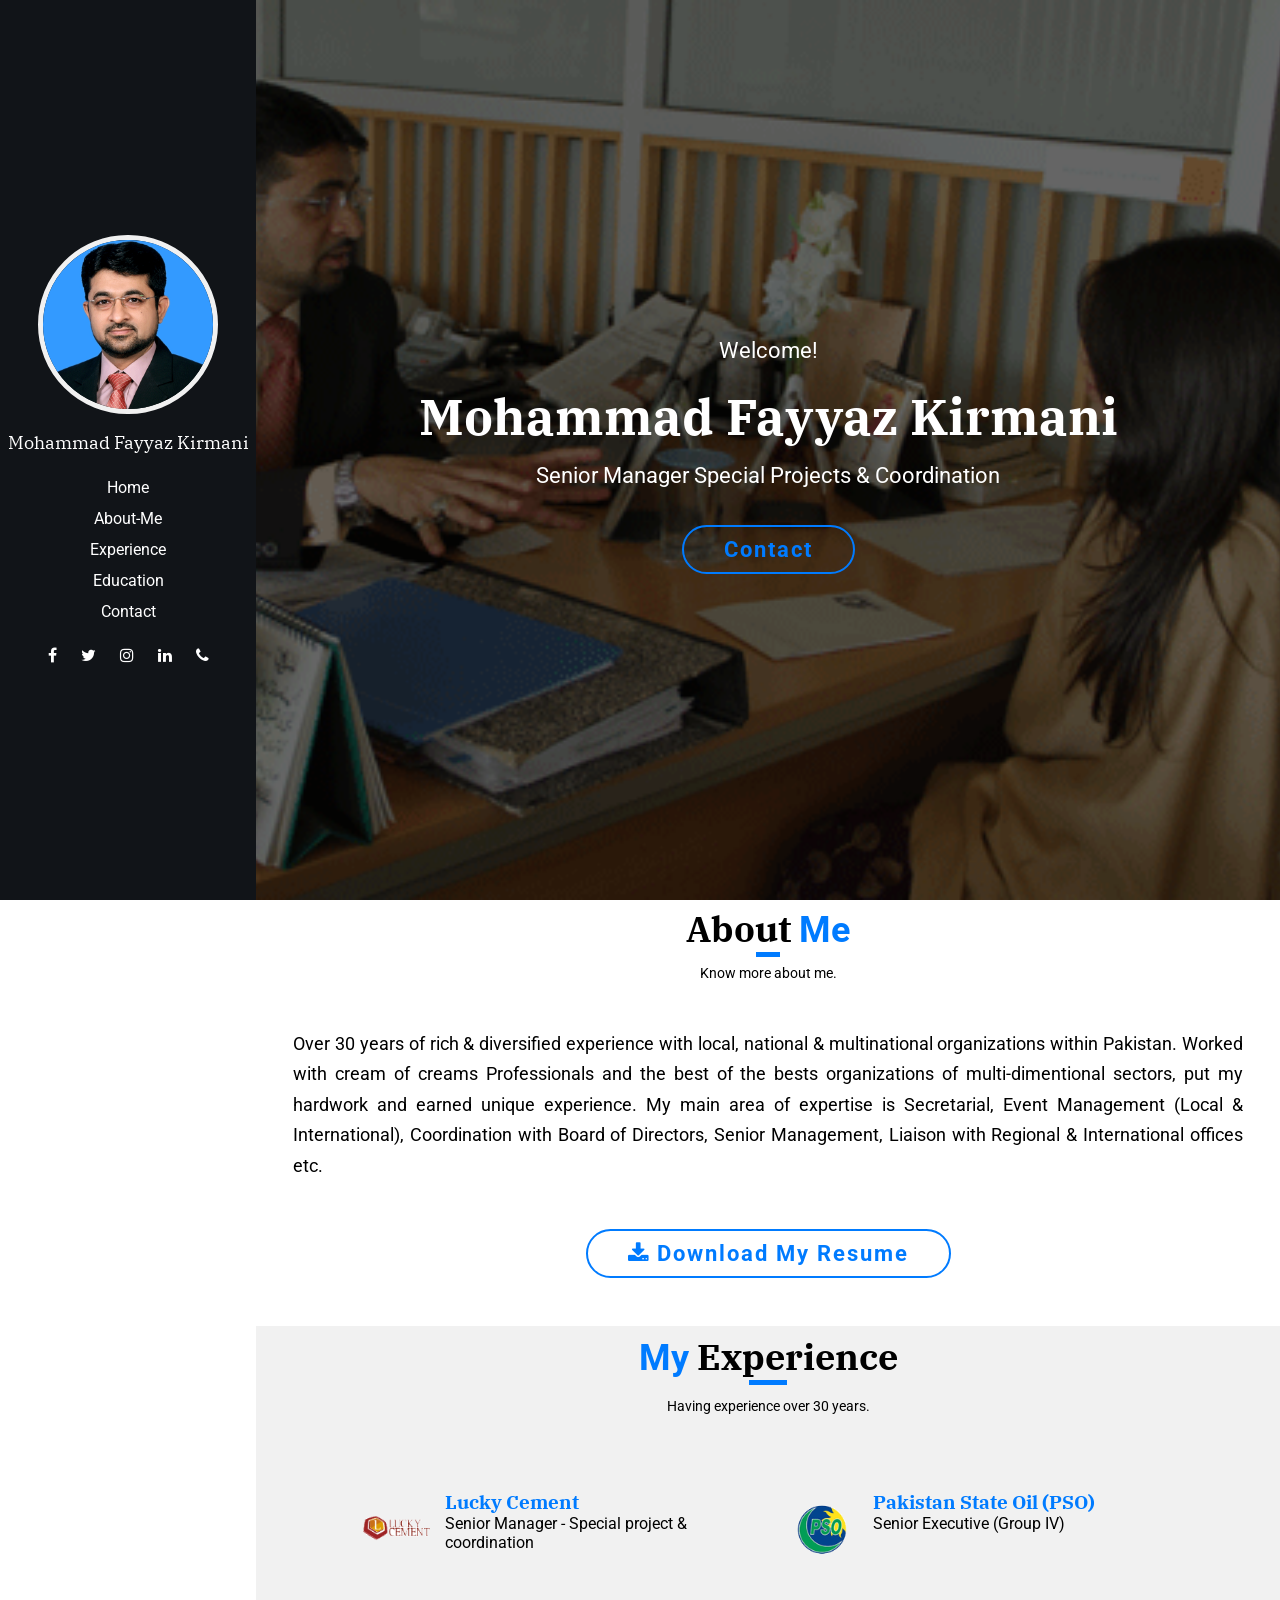
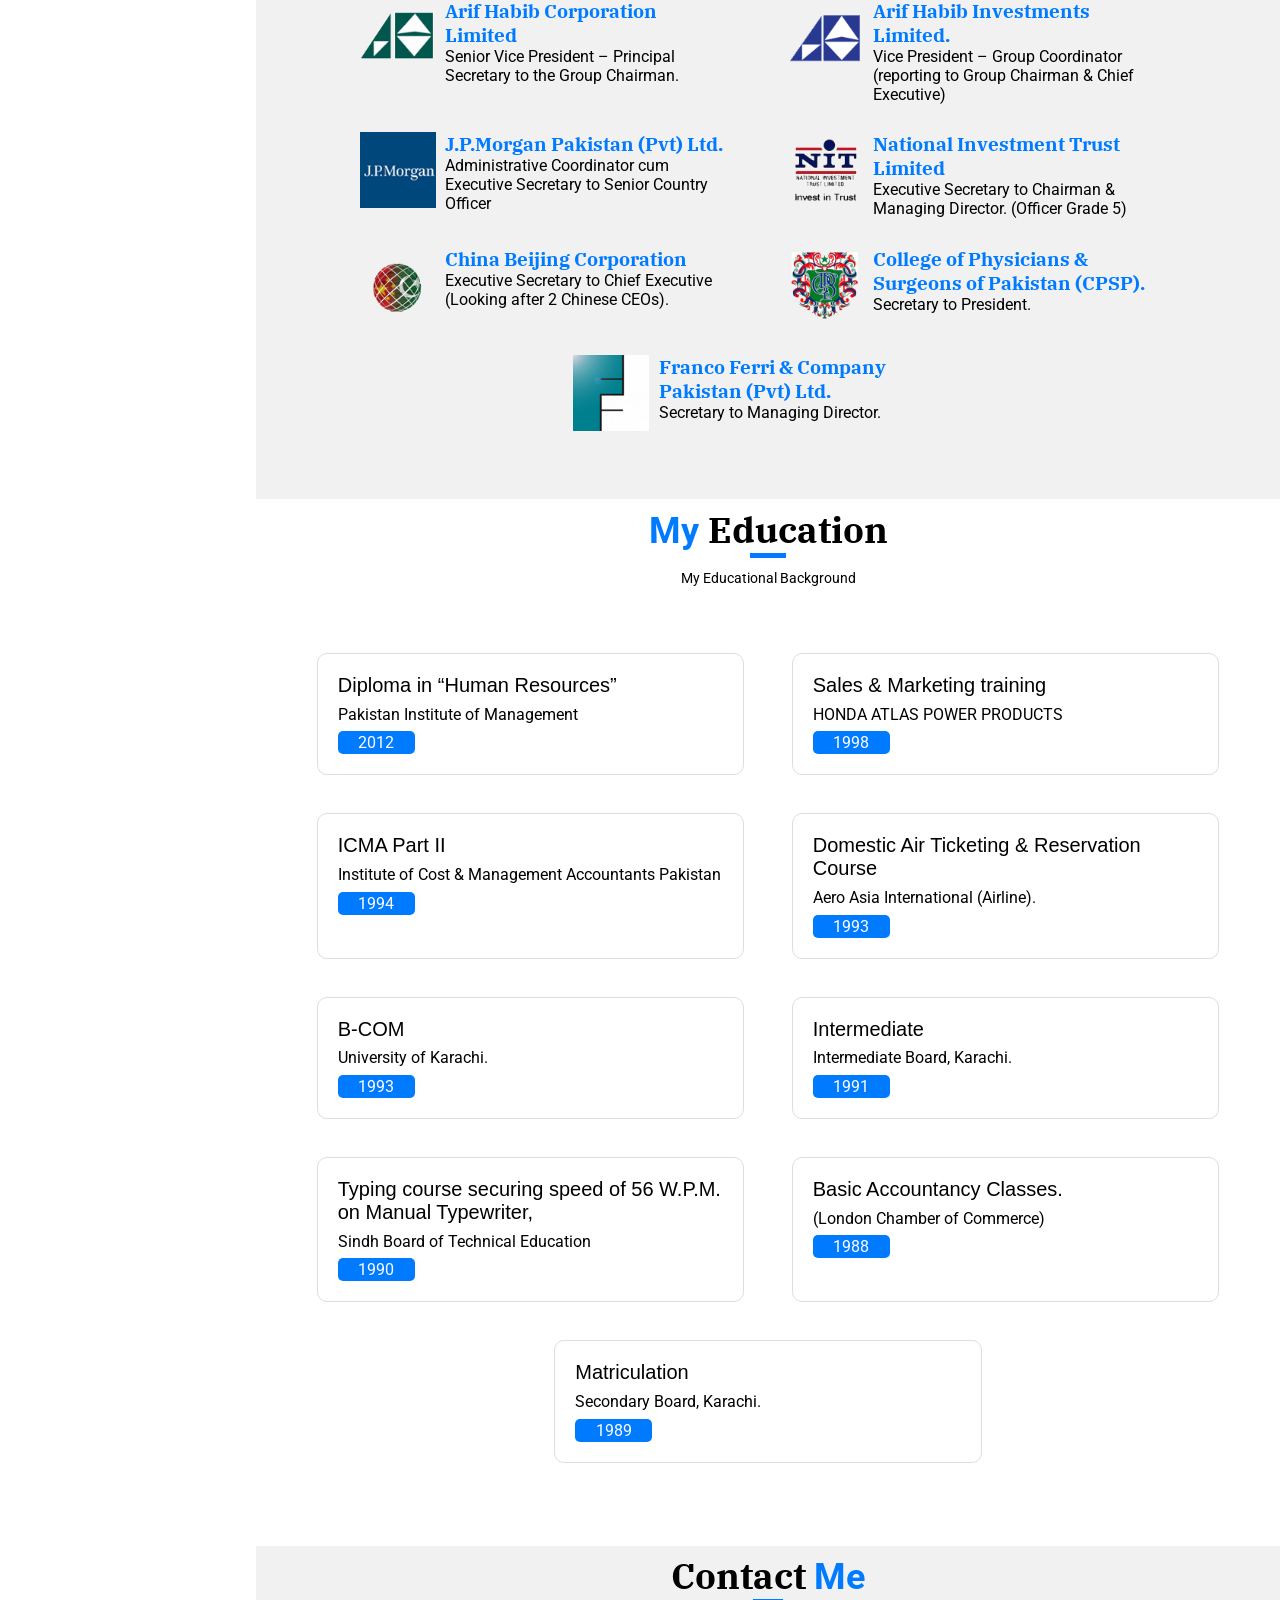
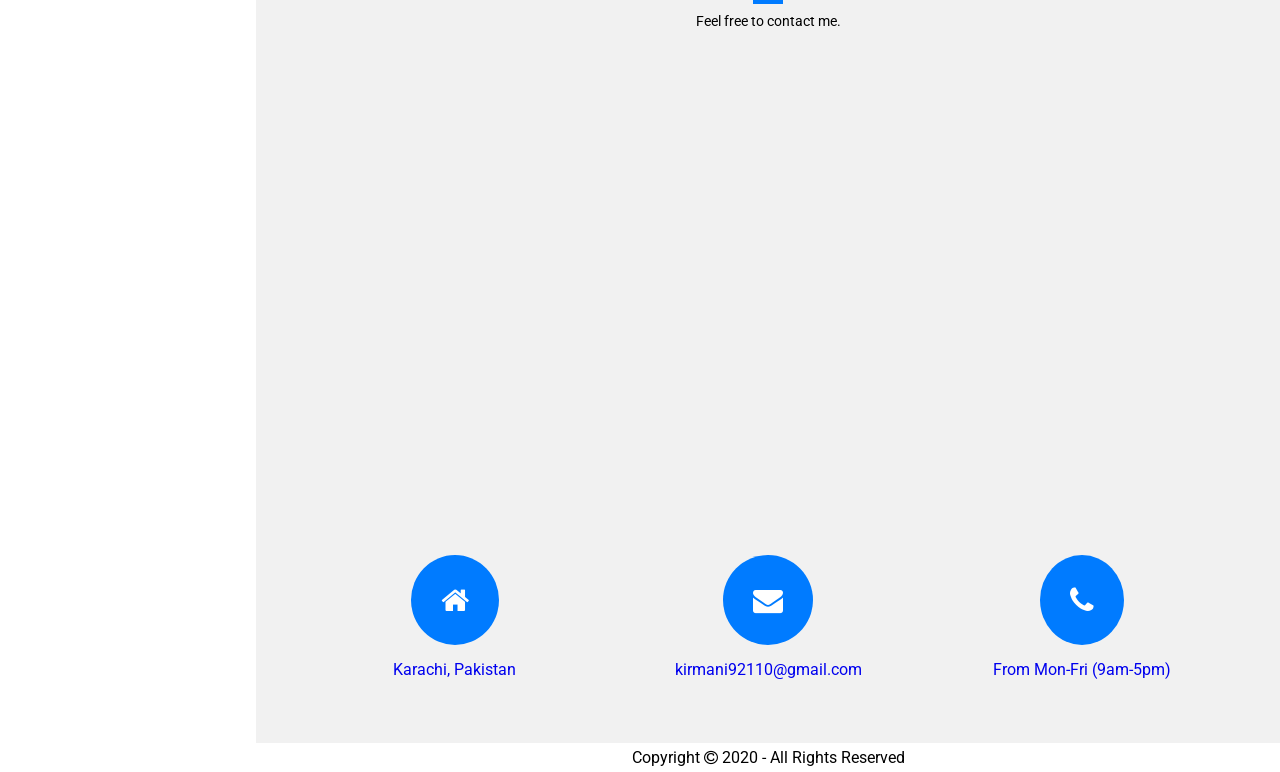
<file: index.html>
﻿<!DOCTYPE html>
<html lang="en">
<head>
    <meta charset="UTF-8">
    <meta name="viewport" content="width=device-width, initial-scale=1.0">
    <title>Mohammad Fayyaz Kirmani</title>
    <link rel="shortcut icon" href="papa-images/circular-image1.ico" type="image/x-icon">
    <link rel="preconnect" href="https://fonts.gstatic.com">
    <link href="https://fonts.googleapis.com/css2?family=Roboto:ital,wght@0,300;0,400;0,500;0,900;1,300;1,500;1,700;1,900&display=swap" rel="stylesheet">   
    <link rel="preconnect" href="https://fonts.gstatic.com">
    <link rel="stylesheet" href="https://cdnjs.cloudflare.com/ajax/libs/font-awesome/4.7.0/css/font-awesome.min.css">
    <link rel="preconnect" href="https://fonts.gstatic.com">
<link href="https://fonts.googleapis.com/css2?family=IBM+Plex+Serif:ital,wght@0,500;0,600;0,700;1,400;1,500;1,600;1,700&display=swap" rel="stylesheet">
    <link rel="stylesheet" href="style.css">
</head>
<body>
    <header class="black">
        <div class="container">
            <div class="row">
                <div class="col">
                    <div class="img-wrap">
                        <img src="papa-images/circular-image1.png" alt="Mohammad Fayyaz Kirmani">
                    </div>
                    <p>Mohammad Fayyaz Kirmani</p>
                </div>
                <div class="col">
                    <nav class="menu">
                        <ol class="main-menu">
                            <li>
                                <a href="#home">Home</a>
                            </li>
                            <li>
                                <a href="#about">About-Me</a>
                            </li>
                            <li>
                                <a href="#experience">Experience</a>
                            </li>
                            <li>
                                <a href="#education">Education</a>
                            </li>
                            <li>
                                <a href="#contact">Contact</a>
                            </li>
                        </ol>
                    </nav>
                </div>
                <div class="col">
                    <div class="social-icons">
                        <a href="https://www.facebook.com/mohammadfayyaz.kirmani.9"><i class="fa fa-facebook"></i></a>
                        <a href="https://twitter.com/kirmani92110?s=03"><i class="fa fa-twitter"></i></a>
                        <a href="https://www.instagram.com/kirmani92110/?igshid=1km81oz52xv8r"><i class="fa fa-instagram"></i></a>
                        <a href="https://www.linkedin.com/in/kirmani92110/"><i class="fa fa-linkedin"></i></a>
                        <a href="tel:03095553137"><i class="fa fa-phone"></i></a>
                    </div>
                </div>
            </div>
        </div>
    </header>
    <section id="home" class="banner">
        <div class="container">
            <div class="row">
                <div class="col-1">
                    <p class="wel">Welcome!</p>
                    <h1 class="name">Mohammad Fayyaz Kirmani</h1>
                    <p class="sub">Senior Manager Special Projects & Coordination</p>
                    <div class="contact">
                        <a href="#contact" class="btn">Contact</a>
                    </div>
                </div>
            </div>
        </div>
    </section>
    <section class="light-bg" id="about">
        <div class="container">
            <div class="row">
                <div class="col-2">
                    <h2 class="about">About <span class="blue">Me</span> </h2>
                    <div class="line">
                        <hr>
                    </div>
                    <p class="tag">Know more about me.</p>
                </div>
                <div class="col-2">
                    <p class="about-me">
                        Over 30 years of rich & diversified experience with local, national & multinational organizations within Pakistan. Worked with cream of creams Professionals and the best of the bests organizations of multi-dimentional sectors, put my hardwork and earned unique experience. My main area of expertise is Secretarial, Event Management (Local & International), Coordination with Board of Directors, Senior Management, Liaison with Regional & International offices etc.
                    </p>
                    <div class="about-btn">
                        <a href="papa-images/updated cv.doc" class="btn"><i class="fa fa-download"></i> Download My Resume</a>
                    </div>
                </div>
            </div>
        </div>
    </section>
    <section class="grey" id="experience">
        <div class="container">
            <div class="row">
                <div class="col-3">
                    <h2><span class="blue">My</span> Experience</h2>
                    <div class="line">
                        <hr>
                    </div>
                    <p class="tag">Having experience over 30 years.</p>
                </div>
                <div class="row">
                    <div class="col-4">
                        <div class="twenty-percent-col">
                            <div class="img-wrapper">
                                <img src="papa-images/lucky-cement-logo.png" alt="icon">
                            </div>
                        </div>
                        <div class="eighty-percent-col">
                            <h3>Lucky Cement</h3>
                            <p class="position">Senior Manager - Special project & coordination</p>
                        </div>
                    </div>

                    <div class="col-4">
                        <div class="twenty-percent-col">
                            <div class="img-wrapper">
                                <img src="papa-images/pso-logo.png" alt="icon">
                            </div>
                        </div>
                        <div class="eighty-percent-col">
                            <h3>Pakistan State Oil (PSO)</h3>
                            <p class="position">Senior Executive (Group IV)</p>
                        </div>
                    </div>

                    <div class="col-4">
                        <div class="twenty-percent-col">
                            <div class="img-wrapper">
                                <img src="papa-images/arif-habib-logo.png" alt="icon">
                            </div>
                        </div>
                        <div class="eighty-percent-col">
                            <h3>Arif Habib Corporation Limited</h3>
                            <p class="position">Senior Vice President – Principal Secretary to the Group Chairman.</p>
                        </div>
                    </div>


                    <div class="col-4">
                        <div class="twenty-percent-col">
                            <div class="img-wrapper">
                                <img src="papa-images/arif-habib-blue-logo.png" alt="icon">
                            </div>
                        </div>
                        <div class="eighty-percent-col">
                            <h3>Arif Habib Investments Limited.</h3>
                            <p class="position">Vice President – Group Coordinator (reporting to Group Chairman &amp; Chief Executive)</p>
                        </div>
                    </div>

                    <div class="col-4">
                        <div class="twenty-percent-col">
                            <div class="img-wrapper">
                                <img src="papa-images/jp-morgan-logo.png" alt="icon">
                            </div>
                        </div>
                        <div class="eighty-percent-col">
                            <h3>J.P.Morgan Pakistan (Pvt) Ltd.</h3>
                            <p class="position">Administrative Coordinator cum Executive Secretary to Senior Country Officer</p>
                        </div>
                    </div>

                    <div class="col-4">
                        <div class="twenty-percent-col">
                            <div class="img-wrapper">
                                <img src="papa-images/nit-logo.png" alt="icon">
                            </div>
                        </div>
                        <div class="eighty-percent-col">
                            <h3>National Investment Trust Limited</h3>
                            <p class="position">Executive Secretary to Chairman &amp; Managing Director. (Officer Grade 5)</p>
                        </div>
                    </div>

                    <div class="col-4">
                        <div class="twenty-percent-col">
                            <div class="img-wrapper">
                                <img src="papa-images/china-logo.png" alt="icon">
                            </div>
                        </div>
                        <div class="eighty-percent-col">
                            <h3>China Beijing Corporation </h3>
                            <p class="position">Executive Secretary to Chief Executive (Looking after 2 Chinese CEOs).</p>
                        </div>
                    </div>

                    <div class="col-4">
                        <div class="twenty-percent-col">
                            <div class="img-wrapper">
                                <img src="papa-images/college-logo.png" alt="icon">
                            </div>
                        </div>
                        <div class="eighty-percent-col">
                            <h3>College of Physicians &amp; Surgeons of Pakistan (CPSP).</h3>
                            <p class="position">Secretary to President.</p>
                        </div>
                    </div>

                    <div class="col-4">
                        <div class="twenty-percent-col">
                            <div class="img-wrapper">
                                <img src="papa-images/franco-ferri-logo.png" alt="icon">
                            </div>
                        </div>
                        <div class="eighty-percent-col">
                            <h3>Franco Ferri &amp; Company Pakistan (Pvt) Ltd.</h3>
                            <p class="position">Secretary to Managing Director.</p>
                        </div>
                    </div>


                </div>
            </div>
        </div>
    </section>
    <section id="education">
        <div class="container">
            <div class="row">
                <div class="col-5">
                    <h2> <span class="blue">My </span> Education</h2>
                    <div class="line">
                        <hr>
                    </div>
                    <p class="tag">My Educational Background</p>
                </div>
            </div>
            <div class="row">
                <div class="col-6">
                    <div class="degree">Diploma in “Human Resources”</div>
                    <div class="ins">Pakistan Institute of Management</div>
                    <div class="year">2012</div>
                </div>

                <div class="col-6">
                    <div class="degree">Sales &amp; Marketing training</div>
                    <div class="ins">HONDA ATLAS POWER PRODUCTS</div>
                    <div class="year">1998</div>
                </div>

                <div class="col-6">
                    <div class="degree">ICMA Part II</div>
                    <div class="ins">Institute of Cost &amp; Management Accountants Pakistan</div>
                    <div class="year">1994</div>
                </div>

                <div class="col-6">
                    <div class="degree">Domestic Air Ticketing &amp; Reservation Course</div>
                    <div class="ins">Aero Asia International (Airline).</div>
                    <div class="year">1993</div>
                </div>

                <div class="col-6">
                    <div class="degree">B-COM</div>
                    <div class="ins">University of Karachi.</div>
                    <div class="year">1993</div>
                </div>

                
                <div class="col-6">
                    <div class="degree">Intermediate</div>
                    <div class="ins">Intermediate Board, Karachi.</div>
                    <div class="year">1991</div>
                </div>


                <div class="col-6">
                    <div class="degree">Typing course securing speed of 56 W.P.M. on Manual Typewriter,</div>
                    <div class="ins">Sindh Board of Technical Education</div>
                    <div class="year">1990</div>
                </div>

                <div class="col-6">
                    <div class="degree">Basic Accountancy Classes.</div>
                    <div class="ins">(London Chamber of Commerce)</div>
                    <div class="year">1988</div>
                </div>

                <div class="col-6">
                    <div class="degree">Matriculation</div>
                    <div class="ins">Secondary Board, Karachi.</div>
                    <div class="year">1989</div>
                </div>

            </div>
        </div>
    </section>
    <section id="contact" class="grey">
        <div class="container">
            <div class="row">
                <div class="col-7">
                    <h2>Contact <span class="blue"> Me</span></h2>
                    <div class="line">
                        <hr>
                    </div>
                    <p class="tag">Feel free to contact me.</p>
                </div>
            </div>
            <div class="row">
                <div class="half-col-1">
                    <iframe src="https://www.google.com/maps/embed?pb=!1m18!1m12!1m3!1d924887.6951833923!2d67.23711697439425!3d25.1071903087973!2m3!1f0!2f0!3f0!3m2!1i1024!2i768!4f13.1!3m3!1m2!1s0x3eb35b7f5bfd6e89%3A0xc463ba9517671d59!2sKarachi%20City%2C%20Sindh%2C%20Pakistan!5e0!3m2!1sen!2s!4v1610017164805!5m2!1sen!2s" width="600" height="450" frameborder="0" style="border:0;" allowfullscreen="" aria-hidden="false" tabindex="0"></iframe>
                </div>
                <div class="half-col-1">
                    <div class="col1">
                        <a href="#">
                            <i class="fa fa-home"></i>
                            <p class="area">Karachi, Pakistan</p>
                        </a>
                    </div>

                    <div class="col1">
                        <a href="mailto:kirmani92110@gmail.com">
                            <i class="fa fa-envelope"></i>
                            <p class="area">kirmani92110@gmail.com</p>
                        </a>
                    </div>

                    <div class="col1">
                        <a href="tel:03095553137">
                            <i class="fa fa-phone"></i>
                            <p class="area">From Mon-Fri (9am-5pm)</p>
                        </a>
                    </div>
                </div>
            </div>
        </div>
    </section>
    <footer class="foot">
        <div class="container">
            <div class="row">
                <p class="footer">Copyright <i class="fa fa-copyright"></i> 2020 - All Rights Reserved</p>
            </div>
        </div>
    </footer>
</body>
</html>
</file>
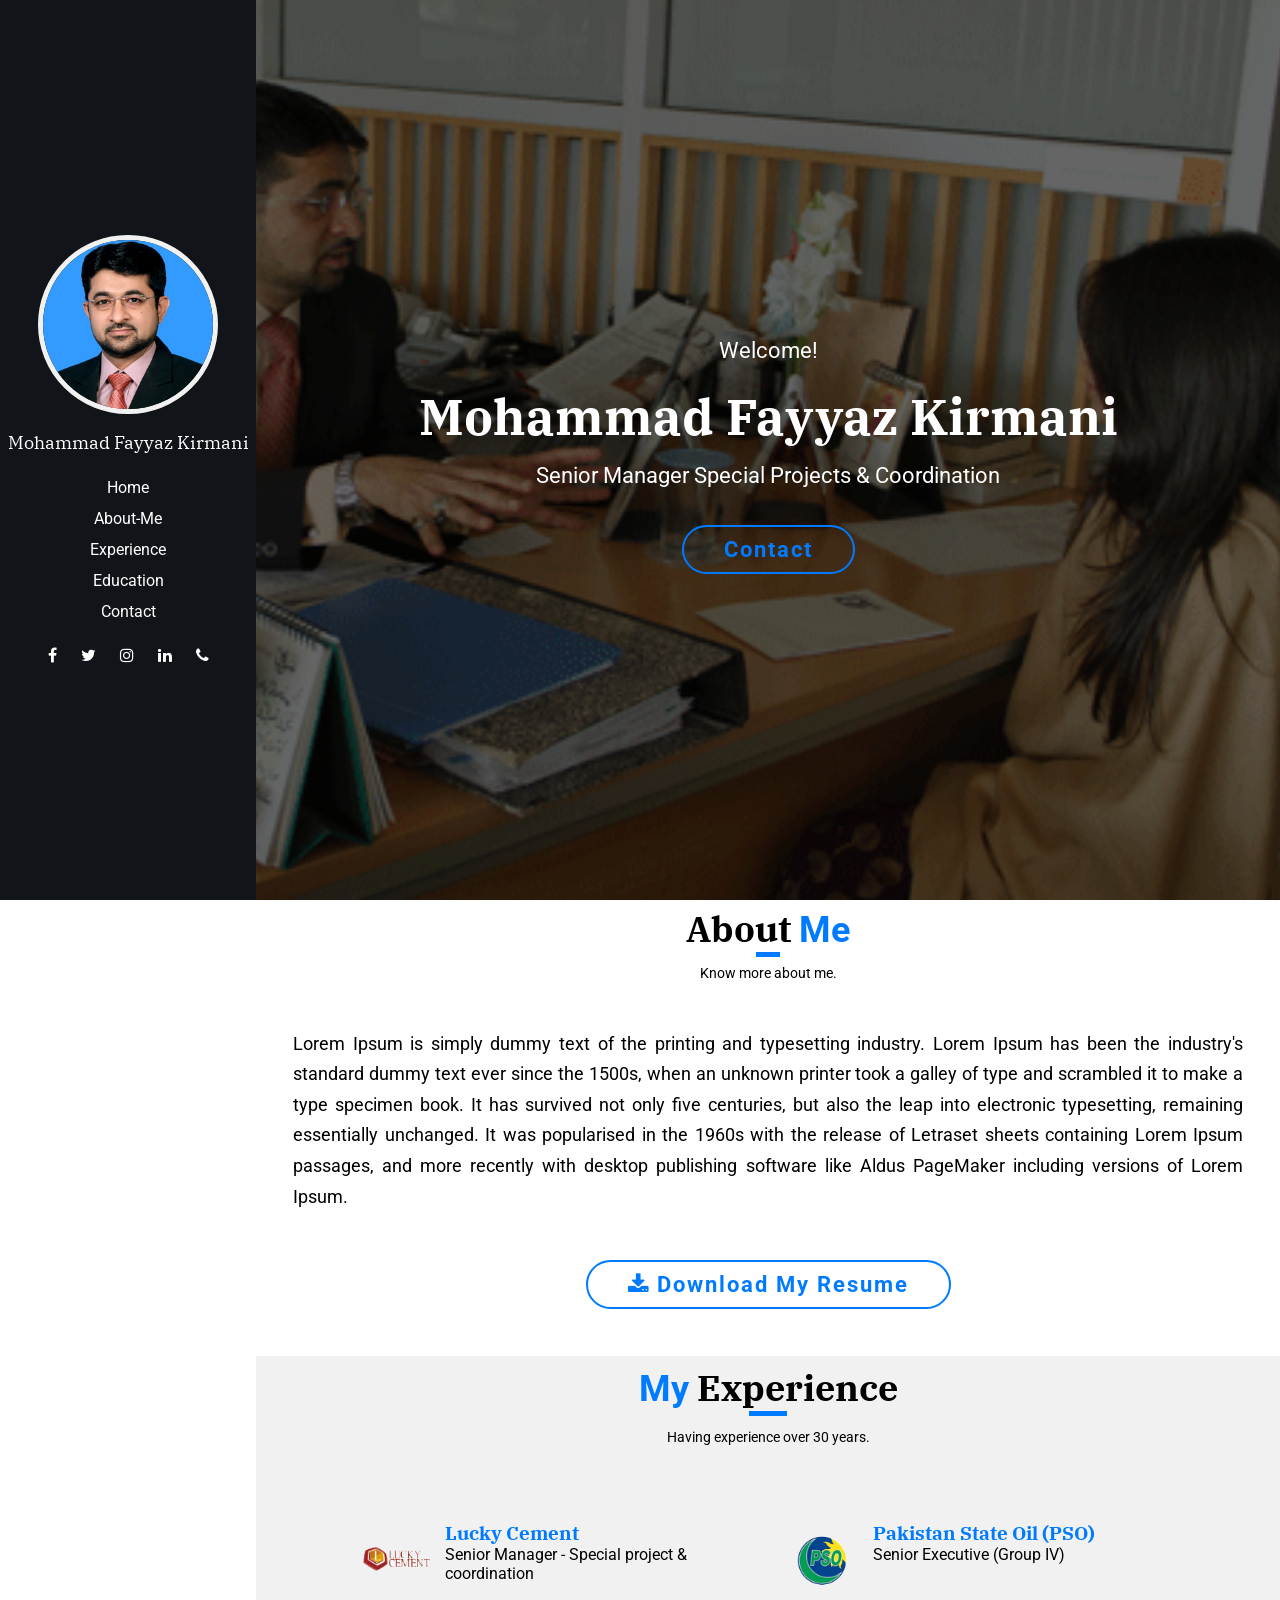
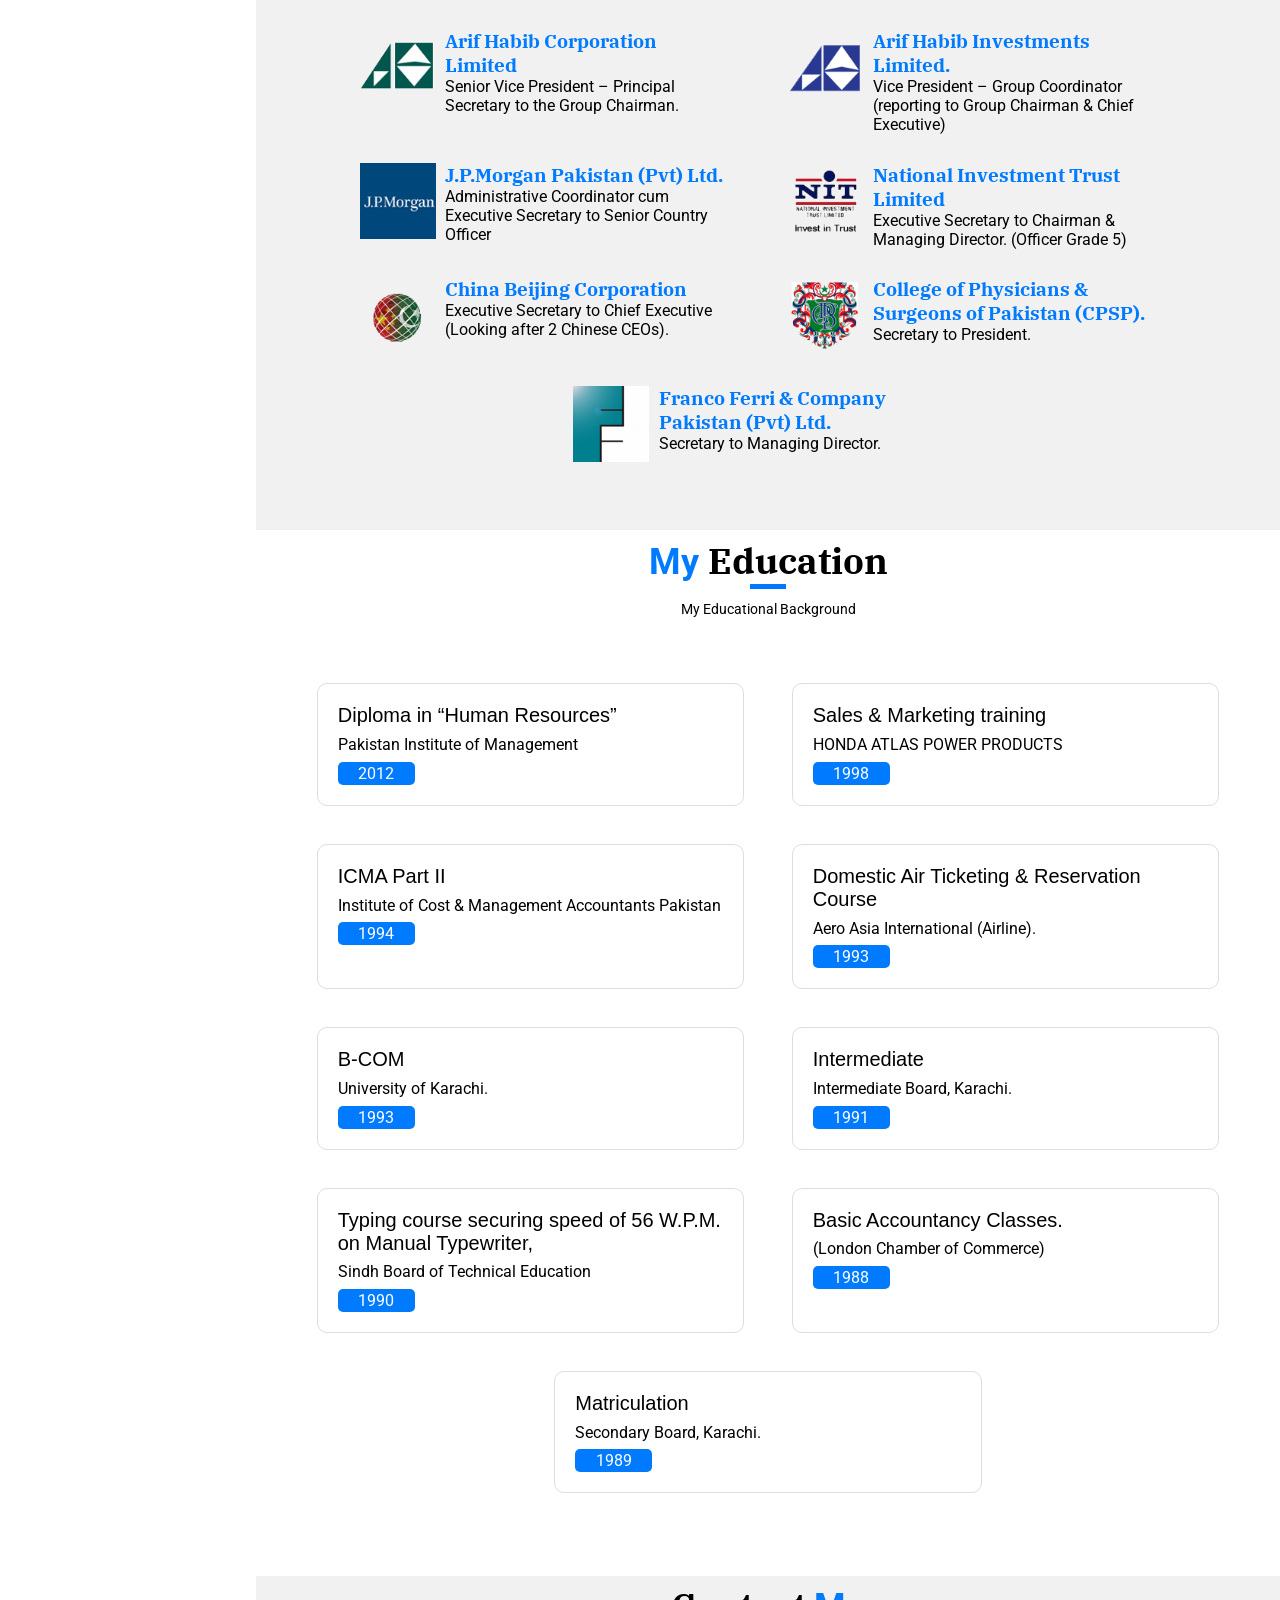
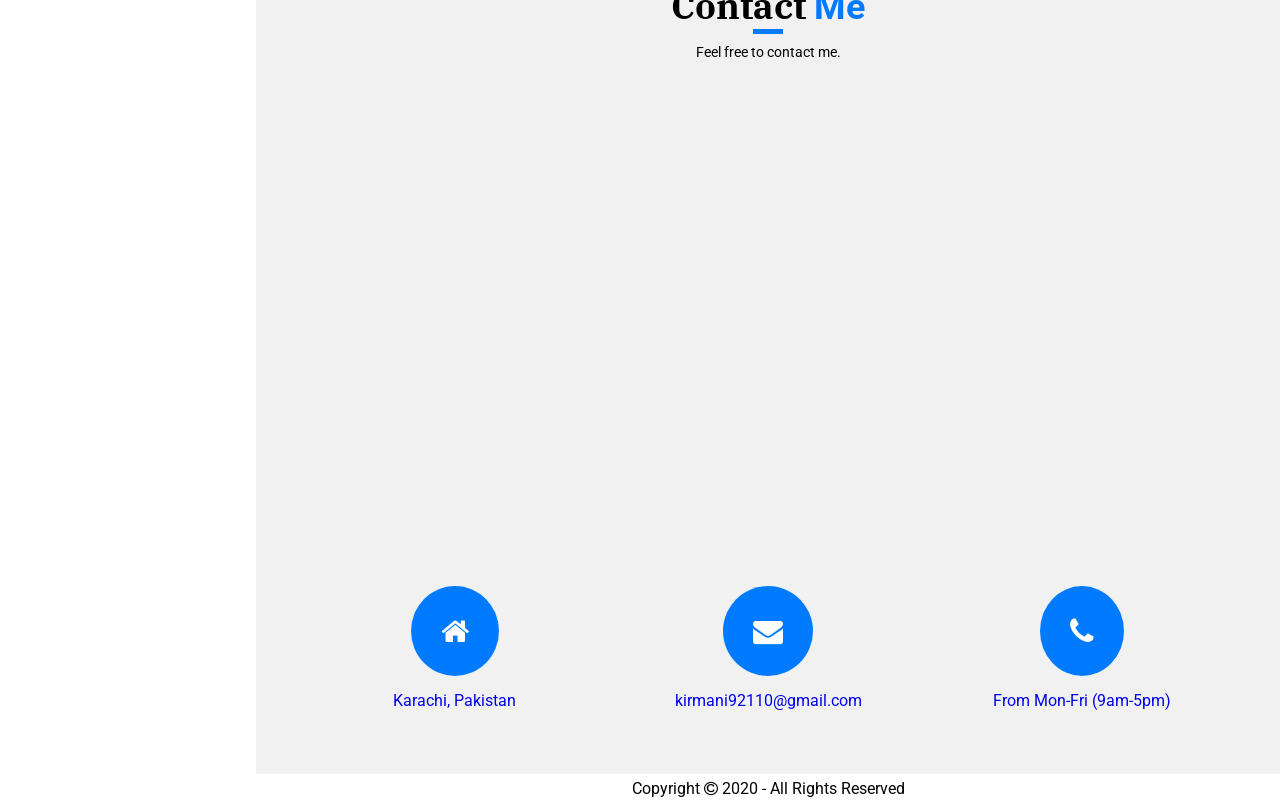
<file: Website/index.html>
<!DOCTYPE html>
<html lang="en">
<head>
    <meta charset="UTF-8">
    <meta name="viewport" content="width=device-width, initial-scale=1.0">
    <title>Mohammad Fayyaz Kirmani</title>
    <link rel="shortcut icon" href="papa-images/circular-image1.ico" type="image/x-icon">
    <link rel="preconnect" href="https://fonts.gstatic.com">
    <link href="https://fonts.googleapis.com/css2?family=Roboto:ital,wght@0,300;0,400;0,500;0,900;1,300;1,500;1,700;1,900&display=swap" rel="stylesheet">   
    <link rel="preconnect" href="https://fonts.gstatic.com">
    <link rel="stylesheet" href="https://cdnjs.cloudflare.com/ajax/libs/font-awesome/4.7.0/css/font-awesome.min.css">
    <link rel="preconnect" href="https://fonts.gstatic.com">
<link href="https://fonts.googleapis.com/css2?family=IBM+Plex+Serif:ital,wght@0,500;0,600;0,700;1,400;1,500;1,600;1,700&display=swap" rel="stylesheet">
    <link rel="stylesheet" href="style.css">
</head>
<body>
    <header class="black">
        <div class="container">
            <div class="row">
                <div class="col">
                    <div class="img-wrap">
                        <img src="papa-images/circular-image1.png" alt="Mohammad Fayyaz Kirmani">
                    </div>
                    <p>Mohammad Fayyaz Kirmani</p>
                </div>
                <div class="col">
                    <nav class="menu">
                        <ol class="main-menu">
                            <li>
                                <a href="#home">Home</a>
                            </li>
                            <li>
                                <a href="#about">About-Me</a>
                            </li>
                            <li>
                                <a href="#experience">Experience</a>
                            </li>
                            <li>
                                <a href="#education">Education</a>
                            </li>
                            <li>
                                <a href="#contact">Contact</a>
                            </li>
                        </ol>
                    </nav>
                </div>
                <div class="col">
                    <div class="social-icons">
                        <a href="https://www.facebook.com/mohammadfayyaz.kirmani.9"><i class="fa fa-facebook"></i></a>
                        <a href="https://twitter.com/kirmani92110?s=03"><i class="fa fa-twitter"></i></a>
                        <a href="https://www.instagram.com/kirmani92110/?igshid=1km81oz52xv8r"><i class="fa fa-instagram"></i></a>
                        <a href="https://www.linkedin.com/in/kirmani92110/"><i class="fa fa-linkedin"></i></a>
                        <a href="tel:03095553137"><i class="fa fa-phone"></i></a>
                    </div>
                </div>
            </div>
        </div>
    </header>
    <section id="home" class="banner">
        <div class="container">
            <div class="row">
                <div class="col-1">
                    <p class="wel">Welcome!</p>
                    <h1 class="name">Mohammad Fayyaz Kirmani</h1>
                    <p class="sub">Senior Manager Special Projects & Coordination</p>
                    <div class="contact">
                        <a href="#contact" class="btn">Contact</a>
                    </div>
                </div>
            </div>
        </div>
    </section>
    <section class="light-bg" id="about">
        <div class="container">
            <div class="row">
                <div class="col-2">
                    <h2 class="about">About <span class="blue">Me</span> </h2>
                    <div class="line">
                        <hr>
                    </div>
                    <p class="tag">Know more about me.</p>
                </div>
                <div class="col-2">
                    <p class="about-me">
                        Lorem Ipsum is simply dummy text of the printing and typesetting industry. Lorem Ipsum has been the industry's standard dummy text ever since the 1500s, when an unknown printer took a galley of type and scrambled it to make a type specimen book. It has survived not only five centuries, but also the leap into electronic typesetting, remaining essentially unchanged. It was popularised in the 1960s with the release of Letraset sheets containing Lorem Ipsum passages, and more recently with desktop publishing software like Aldus PageMaker including versions of Lorem Ipsum.
                    </p>
                    <div class="about-btn">
                        <a href="papa-images/updated cv.doc" class="btn"><i class="fa fa-download"></i> Download My Resume</a>
                    </div>
                </div>
            </div>
        </div>
    </section>
    <section class="grey" id="experience">
        <div class="container">
            <div class="row">
                <div class="col-3">
                    <h2><span class="blue">My</span> Experience</h2>
                    <div class="line">
                        <hr>
                    </div>
                    <p class="tag">Having experience over 30 years.</p>
                </div>
                <div class="row">
                    <div class="col-4">
                        <div class="twenty-percent-col">
                            <div class="img-wrapper">
                                <img src="papa-images/lucky-cement-logo.png" alt="icon">
                            </div>
                        </div>
                        <div class="eighty-percent-col">
                            <h3>Lucky Cement</h3>
                            <p class="position">Senior Manager - Special project & coordination</p>
                        </div>
                    </div>

                    <div class="col-4">
                        <div class="twenty-percent-col">
                            <div class="img-wrapper">
                                <img src="papa-images/pso-logo.png" alt="icon">
                            </div>
                        </div>
                        <div class="eighty-percent-col">
                            <h3>Pakistan State Oil (PSO)</h3>
                            <p class="position">Senior Executive (Group IV)</p>
                        </div>
                    </div>

                    <div class="col-4">
                        <div class="twenty-percent-col">
                            <div class="img-wrapper">
                                <img src="papa-images/arif-habib-logo.png" alt="icon">
                            </div>
                        </div>
                        <div class="eighty-percent-col">
                            <h3>Arif Habib Corporation Limited</h3>
                            <p class="position">Senior Vice President – Principal Secretary to the Group Chairman.</p>
                        </div>
                    </div>


                    <div class="col-4">
                        <div class="twenty-percent-col">
                            <div class="img-wrapper">
                                <img src="papa-images/arif-habib-blue-logo.png" alt="icon">
                            </div>
                        </div>
                        <div class="eighty-percent-col">
                            <h3>Arif Habib Investments Limited.</h3>
                            <p class="position">Vice President – Group Coordinator (reporting to Group Chairman &amp; Chief Executive)</p>
                        </div>
                    </div>

                    <div class="col-4">
                        <div class="twenty-percent-col">
                            <div class="img-wrapper">
                                <img src="papa-images/jp-morgan-logo.png" alt="icon">
                            </div>
                        </div>
                        <div class="eighty-percent-col">
                            <h3>J.P.Morgan Pakistan (Pvt) Ltd.</h3>
                            <p class="position">Administrative Coordinator cum Executive Secretary to Senior Country Officer</p>
                        </div>
                    </div>

                    <div class="col-4">
                        <div class="twenty-percent-col">
                            <div class="img-wrapper">
                                <img src="papa-images/nit-logo.png" alt="icon">
                            </div>
                        </div>
                        <div class="eighty-percent-col">
                            <h3>National Investment Trust Limited</h3>
                            <p class="position">Executive Secretary to Chairman &amp; Managing Director. (Officer Grade 5)</p>
                        </div>
                    </div>

                    <div class="col-4">
                        <div class="twenty-percent-col">
                            <div class="img-wrapper">
                                <img src="papa-images/china-logo.png" alt="icon">
                            </div>
                        </div>
                        <div class="eighty-percent-col">
                            <h3>China Beijing Corporation </h3>
                            <p class="position">Executive Secretary to Chief Executive (Looking after 2 Chinese CEOs).</p>
                        </div>
                    </div>

                    <div class="col-4">
                        <div class="twenty-percent-col">
                            <div class="img-wrapper">
                                <img src="papa-images/college-logo.png" alt="icon">
                            </div>
                        </div>
                        <div class="eighty-percent-col">
                            <h3>College of Physicians &amp; Surgeons of Pakistan (CPSP).</h3>
                            <p class="position">Secretary to President.</p>
                        </div>
                    </div>

                    <div class="col-4">
                        <div class="twenty-percent-col">
                            <div class="img-wrapper">
                                <img src="papa-images/franco-ferri-logo.png" alt="icon">
                            </div>
                        </div>
                        <div class="eighty-percent-col">
                            <h3>Franco Ferri &amp; Company Pakistan (Pvt) Ltd.</h3>
                            <p class="position">Secretary to Managing Director.</p>
                        </div>
                    </div>


                </div>
            </div>
        </div>
    </section>
    <section id="education">
        <div class="container">
            <div class="row">
                <div class="col-5">
                    <h2> <span class="blue">My </span> Education</h2>
                    <div class="line">
                        <hr>
                    </div>
                    <p class="tag">My Educational Background</p>
                </div>
            </div>
            <div class="row">
                <div class="col-6">
                    <div class="degree">Diploma in “Human Resources”</div>
                    <div class="ins">Pakistan Institute of Management</div>
                    <div class="year">2012</div>
                </div>

                <div class="col-6">
                    <div class="degree">Sales &amp; Marketing training</div>
                    <div class="ins">HONDA ATLAS POWER PRODUCTS</div>
                    <div class="year">1998</div>
                </div>

                <div class="col-6">
                    <div class="degree">ICMA Part II</div>
                    <div class="ins">Institute of Cost &amp; Management Accountants Pakistan</div>
                    <div class="year">1994</div>
                </div>

                <div class="col-6">
                    <div class="degree">Domestic Air Ticketing &amp; Reservation Course</div>
                    <div class="ins">Aero Asia International (Airline).</div>
                    <div class="year">1993</div>
                </div>

                <div class="col-6">
                    <div class="degree">B-COM</div>
                    <div class="ins">University of Karachi.</div>
                    <div class="year">1993</div>
                </div>

                
                <div class="col-6">
                    <div class="degree">Intermediate</div>
                    <div class="ins">Intermediate Board, Karachi.</div>
                    <div class="year">1991</div>
                </div>


                <div class="col-6">
                    <div class="degree">Typing course securing speed of 56 W.P.M. on Manual Typewriter,</div>
                    <div class="ins">Sindh Board of Technical Education</div>
                    <div class="year">1990</div>
                </div>

                <div class="col-6">
                    <div class="degree">Basic Accountancy Classes.</div>
                    <div class="ins">(London Chamber of Commerce)</div>
                    <div class="year">1988</div>
                </div>

                <div class="col-6">
                    <div class="degree">Matriculation</div>
                    <div class="ins">Secondary Board, Karachi.</div>
                    <div class="year">1989</div>
                </div>

            </div>
        </div>
    </section>
    <section id="contact" class="grey">
        <div class="container">
            <div class="row">
                <div class="col-7">
                    <h2>Contact <span class="blue"> Me</span></h2>
                    <div class="line">
                        <hr>
                    </div>
                    <p class="tag">Feel free to contact me.</p>
                </div>
            </div>
            <div class="row">
                <div class="half-col-1">
                    <iframe src="https://www.google.com/maps/embed?pb=!1m18!1m12!1m3!1d924887.6951833923!2d67.23711697439425!3d25.1071903087973!2m3!1f0!2f0!3f0!3m2!1i1024!2i768!4f13.1!3m3!1m2!1s0x3eb35b7f5bfd6e89%3A0xc463ba9517671d59!2sKarachi%20City%2C%20Sindh%2C%20Pakistan!5e0!3m2!1sen!2s!4v1610017164805!5m2!1sen!2s" width="600" height="450" frameborder="0" style="border:0;" allowfullscreen="" aria-hidden="false" tabindex="0"></iframe>
                </div>
                <div class="half-col-1">
                    <div class="col1">
                        <a href="#">
                            <i class="fa fa-home"></i>
                            <p class="area">Karachi, Pakistan</p>
                        </a>
                    </div>

                    <div class="col1">
                        <a href="mailto:kirmani92110@gmail.com">
                            <i class="fa fa-envelope"></i>
                            <p class="area">kirmani92110@gmail.com</p>
                        </a>
                    </div>

                    <div class="col1">
                        <a href="tel:03095553137">
                            <i class="fa fa-phone"></i>
                            <p class="area">From Mon-Fri (9am-5pm)</p>
                        </a>
                    </div>
                </div>
            </div>
        </div>
    </section>
    <footer class="foot">
        <div class="container">
            <div class="row">
                <p class="footer">Copyright <i class="fa fa-copyright"></i> 2020 - All Rights Reserved</p>
            </div>
        </div>
    </footer>
</body>
</html>
</file>
<file: style.css>
*{
    margin: 0;
    padding: 0;
    box-sizing: border-box;
    font-family: 'Roboto', sans-serif;
}
h1,h2,h3,h4,h5,h6{
    font-family: 'IBM Plex Serif', serif;
}
.container{
    max-width: 950px;
    width: 100%;
    margin: auto;
}
html{
    scroll-behavior: smooth;
}
.row{
    display: flex;
    flex-wrap: wrap;
}
a{
    text-decoration: none;
}
header{
    background-color: #111418;
    position: fixed;
    height: 100vh;
    width: 20%;
    float: left;
}
header .row .col{
    width: 100%;
}
header .row{
    justify-content: center;
    height: 100vh;
    align-content: center;
}
.img-wrap{
    width: 70%;
    margin-bottom: 5%;
}
.img-wrap img{
    width: 100%;
    border: 5px solid #f1f1f1;
    border-radius: 100%;
}
.col:nth-child(1){
    display: flex;
    flex-wrap: wrap;
    justify-content: center;
}
.col:nth-child(1) p{
    color: white;
    font-size: 18px;
    font-family: 'IBM Plex Serif', serif;
    /* letter-spacing: 3px; */
    margin-bottom: 5%;
}
.col:nth-child(2){
    display: flex;
    flex-wrap: wrap;
    justify-content: center;
}
.col:nth-child(2) ol{
    list-style-type: none;
}
.col:nth-child(2) ol li{
    margin-bottom: 12px;
    margin-top: 12px;
    text-align: center;
}
.col:nth-child(2) ol li a{
    color: white;
}
.col:nth-child(2) ol li a:hover{
    color: #007bff;
    transition: ease-in-out 0.3s;
}
.col:nth-child(3){
    display: flex;
    flex-wrap: wrap;
    justify-content: center;
}
.col:nth-child(3) a{
    color: white;
    padding-right: 7px;
    padding-left: 7px;
    margin-top: 5%;
}
.col:nth-child(3) a:hover{
    color: #007bff;
    transition: ease-in-out 0.3s;
}
.col:nth-child(3) a i{
    padding-left: 3px;
    padding-right: 3px;
}
.col:nth-child(3) .social-icons{
    margin-top: 5%;
}
.banner{
    width:80%;
    float: left;
    margin-left: 20%;
    background-image: url('papa-images/main-banner.png');
    background-repeat: no-repeat;
    background-position: center;
    background-size: cover;
    height: 100vh;
    background-attachment: fixed;

}
.banner .row{
    height: 100vh;
    justify-content: center;
    align-content: center;
}
.banner .col-1{
    color: white;
    text-align: center;
}
.banner .col-1 p{
    font-size: 22px;
    margin-bottom: 3%;
}
.banner .col-1 h1{
    font-size: 50px;
    margin-bottom: 2%;
}
.btn{
    padding: 10px 40px;
    border: 2px solid #007bff;
    border-radius: 37px;
    color: #007bff;
    font-size: 22px;
    font-weight: bold;
    letter-spacing: 2px;
}
.btn:hover{
    color: white;
    background-color: #007bff;
    transition: ease-in-out 0.3s;
}
.col-1 .contact{
    margin-top: 7%;
}
section,footer{
    float: left;
    width: 80%;
    margin-left: 20%;
}
.line hr{
    width: 15%;
    height: 5px;
    /* color: black; */
    background: #007bff;
    /* text-align: center;
    display: flex;
    flex-wrap: wrap;
    justify-content: center; */
    border: none;
}
.line{
    display: flex;
    flex-wrap: wrap;
    justify-content: center;
    margin-bottom: 5%;
}
.blue{
    color: #007bff;
}
h2{
    font-size: 36px;
    font-weight: bold;
    margin-top: 3%;
}
.light-bg .row{
    justify-content: center;
}
.about-me{
    margin-top: 5%;
    font-size: 18px;
    line-height: 1.7em;
    text-align: justify;
}
.about-btn{
    margin-top: 5%;
    display: flex;
    flex-wrap: wrap;
    justify-content: center;
    margin-bottom: 5%;
}
.grey .row{
    justify-content: center;
}
.grey{
    background-color: #f1f1f1;
}
.tag{
    font-size: 14px;
    text-align: center;
}
.grey .col-4{
    display: flex;
    flex-wrap: wrap;
    width: 40%;
    margin-left: 2%;
    margin-right: 3%;
    margin-top: 3%;
}
.grey .twenty-percent-col{
    width: 20%;
}
.grey .twenty-percent-col .img-wrapper img{
    width: 100%;
}
.grey .eighty-percent-col{
    width: 75%;
    margin-right: 2.5%;
    margin-left: 2.5%;
}
#experience{
    padding-bottom: 5%;
}
#experience .row:nth-child(2){
    margin-top: 5%;
}
.grey .eighty-percent-col h3{
    /* margin-top: 4%; */
    color: #007bff;
}
.col p{
    width: 100%;
    display: flex;
    flex-wrap: wrap;
    justify-content: center;
}
#education .row:nth-child(1){
    justify-content: center;
}
#education .row:nth-child(2){
    margin-top: 5%;
    justify-content: center;
}
#education .row:nth-child(2) .col-6{
    width: 45%;
    margin-right: 2.5%;
    margin-left: 2.5%;
    padding: 20px;
    border: 1px solid #dedede;
    margin-top: 2%;
    margin-bottom: 2%;
    border-radius: 10px;
}
#education .row:nth-child(2) .col-6 .degree{
    font-family: 'Franklin Gothic Medium', 'Arial Narrow', Arial, sans-serif;
    font-size: 20px;
    padding-bottom: 2%;
}
#education .row:nth-child(2) .col-6 .year{
    width: 20%;
    background-color: #007bff;
    padding: 2px;
    border-radius: 5px;
    text-align: center;
    color: white;
    margin-top: 2%;
}
#education{
    padding-bottom: 5%;
}
#contact .row:nth-child(2){
    margin-top: 5%;
}
#contact .row:nth-child(2) .half-col-1{
    width: 100%;
    display: flex;
    flex-wrap: wrap;
    justify-content: center;
}
#contact .row:nth-child(2) .half-col-1:nth-child(2){
    margin-top: 3%;
    display: flex;
    flex-wrap: wrap;
    justify-content: center;
}
#contact .row:nth-child(2) .half-col-1:nth-child(2) .col1{
    width: 31%;
    margin-left: 1%;
    margin-right: 1%;
    text-align: center;
}
#contact .row:nth-child(2) .half-col-1:nth-child(2) .col1 i{
    font-size: 30px;
    padding: 30px;
    border-radius: 100%;
    background-color: #007bff;
    color: white;
    margin-bottom: 5%;
}
#contact{
    padding-bottom: 5%;
}
footer{
    padding: 5px;
}
footer .row{
    justify-content: center;
}
footer .area{
    color:black
}
footer .col1 .area{
color:#000
}
</file>
<file: Website/style.css>
*{
    margin: 0;
    padding: 0;
    box-sizing: border-box;
    font-family: 'Roboto', sans-serif;
}
h1,h2,h3,h4,h5,h6{
    font-family: 'IBM Plex Serif', serif;
}
.container{
    max-width: 950px;
    width: 100%;
    margin: auto;
}
html{
    scroll-behavior: smooth;
}
.row{
    display: flex;
    flex-wrap: wrap;
}
a{
    text-decoration: none;
}
header{
    background-color: #111418;
    position: fixed;
    height: 100vh;
    width: 20%;
    float: left;
}
header .row .col{
    width: 100%;
}
header .row{
    justify-content: center;
    height: 100vh;
    align-content: center;
}
.img-wrap{
    width: 70%;
    margin-bottom: 5%;
}
.img-wrap img{
    width: 100%;
    border: 5px solid #f1f1f1;
    border-radius: 100%;
}
.col:nth-child(1){
    display: flex;
    flex-wrap: wrap;
    justify-content: center;
}
.col:nth-child(1) p{
    color: white;
    font-size: 18px;
    font-family: 'IBM Plex Serif', serif;
    /* letter-spacing: 3px; */
    margin-bottom: 5%;
}
.col:nth-child(2){
    display: flex;
    flex-wrap: wrap;
    justify-content: center;
}
.col:nth-child(2) ol{
    list-style-type: none;
}
.col:nth-child(2) ol li{
    margin-bottom: 12px;
    margin-top: 12px;
    text-align: center;
}
.col:nth-child(2) ol li a{
    color: white;
}
.col:nth-child(2) ol li a:hover{
    color: #007bff;
    transition: ease-in-out 0.3s;
}
.col:nth-child(3){
    display: flex;
    flex-wrap: wrap;
    justify-content: center;
}
.col:nth-child(3) a{
    color: white;
    padding-right: 7px;
    padding-left: 7px;
    margin-top: 5%;
}
.col:nth-child(3) a:hover{
    color: #007bff;
    transition: ease-in-out 0.3s;
}
.col:nth-child(3) a i{
    padding-left: 3px;
    padding-right: 3px;
}
.col:nth-child(3) .social-icons{
    margin-top: 5%;
}
.banner{
    width:80%;
    float: left;
    margin-left: 20%;
    background-image: url('papa-images/main-banner.png');
    background-repeat: no-repeat;
    background-position: center;
    background-size: cover;
    height: 100vh;
    background-attachment: fixed;

}
.banner .row{
    height: 100vh;
    justify-content: center;
    align-content: center;
}
.banner .col-1{
    color: white;
    text-align: center;
}
.banner .col-1 p{
    font-size: 22px;
    margin-bottom: 3%;
}
.banner .col-1 h1{
    font-size: 50px;
    margin-bottom: 2%;
}
.btn{
    padding: 10px 40px;
    border: 2px solid #007bff;
    border-radius: 37px;
    color: #007bff;
    font-size: 22px;
    font-weight: bold;
    letter-spacing: 2px;
}
.btn:hover{
    color: white;
    background-color: #007bff;
    transition: ease-in-out 0.3s;
}
.col-1 .contact{
    margin-top: 7%;
}
section,footer{
    float: left;
    width: 80%;
    margin-left: 20%;
}
.line hr{
    width: 15%;
    height: 5px;
    /* color: black; */
    background: #007bff;
    /* text-align: center;
    display: flex;
    flex-wrap: wrap;
    justify-content: center; */
    border: none;
}
.line{
    display: flex;
    flex-wrap: wrap;
    justify-content: center;
    margin-bottom: 5%;
}
.blue{
    color: #007bff;
}
h2{
    font-size: 36px;
    font-weight: bold;
    margin-top: 3%;
}
.light-bg .row{
    justify-content: center;
}
.about-me{
    margin-top: 5%;
    font-size: 18px;
    line-height: 1.7em;
    text-align: justify;
}
.about-btn{
    margin-top: 5%;
    display: flex;
    flex-wrap: wrap;
    justify-content: center;
    margin-bottom: 5%;
}
.grey .row{
    justify-content: center;
}
.grey{
    background-color: #f1f1f1;
}
.tag{
    font-size: 14px;
    text-align: center;
}
.grey .col-4{
    display: flex;
    flex-wrap: wrap;
    width: 40%;
    margin-left: 2%;
    margin-right: 3%;
    margin-top: 3%;
}
.grey .twenty-percent-col{
    width: 20%;
}
.grey .twenty-percent-col .img-wrapper img{
    width: 100%;
}
.grey .eighty-percent-col{
    width: 75%;
    margin-right: 2.5%;
    margin-left: 2.5%;
}
#experience{
    padding-bottom: 5%;
}
#experience .row:nth-child(2){
    margin-top: 5%;
}
.grey .eighty-percent-col h3{
    /* margin-top: 4%; */
    color: #007bff;
}
.col p{
    width: 100%;
    display: flex;
    flex-wrap: wrap;
    justify-content: center;
}
#education .row:nth-child(1){
    justify-content: center;
}
#education .row:nth-child(2){
    margin-top: 5%;
    justify-content: center;
}
#education .row:nth-child(2) .col-6{
    width: 45%;
    margin-right: 2.5%;
    margin-left: 2.5%;
    padding: 20px;
    border: 1px solid #dedede;
    margin-top: 2%;
    margin-bottom: 2%;
    border-radius: 10px;
}
#education .row:nth-child(2) .col-6 .degree{
    font-family: 'Franklin Gothic Medium', 'Arial Narrow', Arial, sans-serif;
    font-size: 20px;
    padding-bottom: 2%;
}
#education .row:nth-child(2) .col-6 .year{
    width: 20%;
    background-color: #007bff;
    padding: 2px;
    border-radius: 5px;
    text-align: center;
    color: white;
    margin-top: 2%;
}
#education{
    padding-bottom: 5%;
}
#contact .row:nth-child(2){
    margin-top: 5%;
}
#contact .row:nth-child(2) .half-col-1{
    width: 100%;
    display: flex;
    flex-wrap: wrap;
    justify-content: center;
}
#contact .row:nth-child(2) .half-col-1:nth-child(2){
    margin-top: 3%;
    display: flex;
    flex-wrap: wrap;
    justify-content: center;
}
#contact .row:nth-child(2) .half-col-1:nth-child(2) .col1{
    width: 31%;
    margin-left: 1%;
    margin-right: 1%;
    text-align: center;
}
#contact .row:nth-child(2) .half-col-1:nth-child(2) .col1 i{
    font-size: 30px;
    padding: 30px;
    border-radius: 100%;
    background-color: #007bff;
    color: white;
    margin-bottom: 5%;
}
#contact{
    padding-bottom: 5%;
}
footer{
    padding: 5px;
}
footer .row{
    justify-content: center;
}
footer .area{
    color:black
}
</file>
